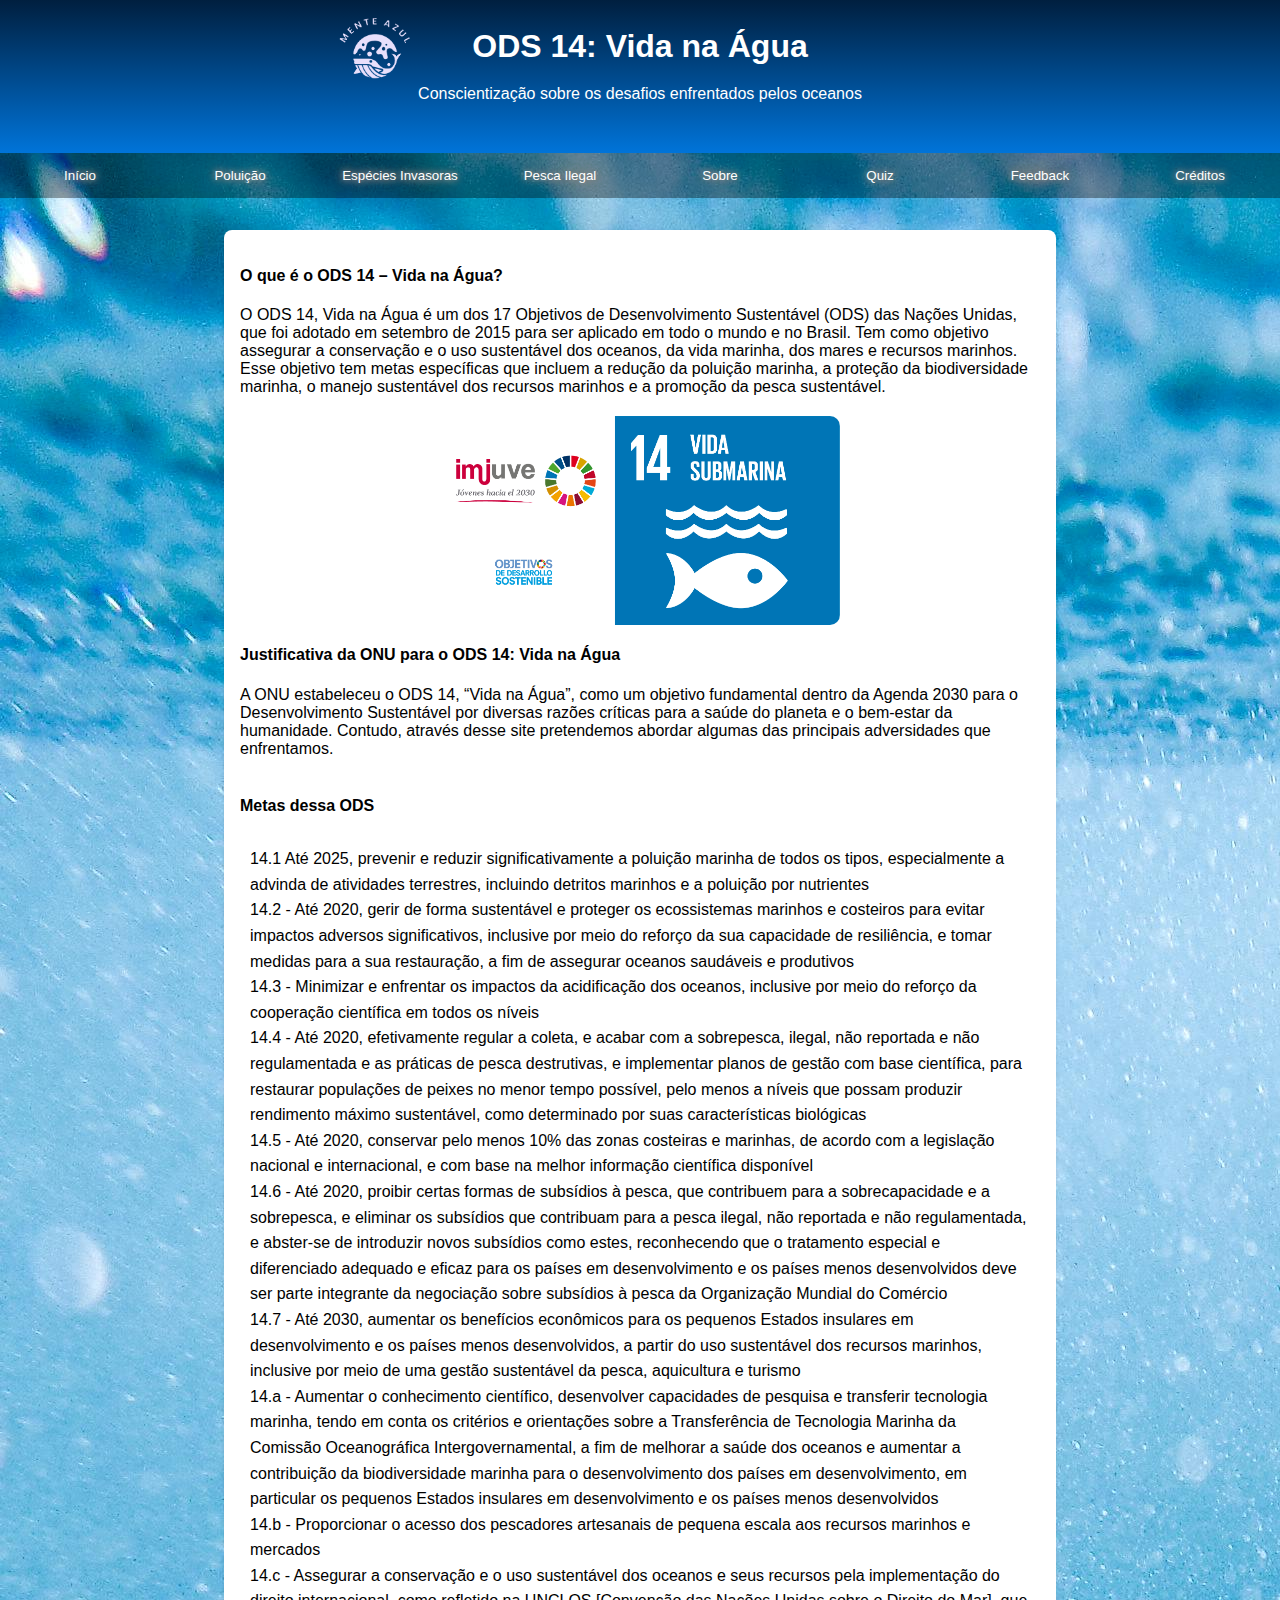
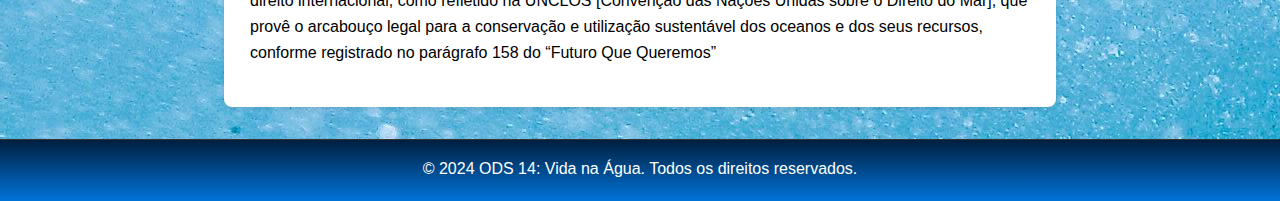
<file: Index/Index.html>
<!DOCTYPE html>
<html lang="pt-br">
<head>
    <meta charset="UTF-8">
    <meta name="viewport" content="width=device-width, initial-scale=1.0">
    <title>ODS 14: Vida na Água</title>
    <link rel="stylesheet" href="Visual.css">
</head>
<body>

<header>
    <img class="img-logo" src="baleia.png" alt="logo">
    <h1>ODS 14: Vida na Água</h1>
    <p>Conscientização sobre os desafios enfrentados pelos oceanos</p>
</header>

<nav class = "navi nav a:hover">
    <button class="buttonnav buttonnav:hover buttonnav a"><a href="Index.html"> Início</a></button>
    <button class="buttonnav buttonnav:hover buttonnav a"><a href="polui.html">Poluição</a></button>
    <button class="buttonnav buttonnav:hover buttonnav a"><a href="especies.html">Espécies Invasoras</a></button>
    <button class="buttonnav buttonnav:hover buttonnav a"><a href="pesca.html">Pesca Ilegal</a></button>
    <button class="buttonnav buttonnav:hover buttonnav a"><a href="sobre.html">Sobre</a></button>
    <button class="buttonnav buttonnav:hover buttonnav a"><a href="quiz.html">Quiz</a></button>
    <button class="buttonnav buttonnav:hover buttonnav a"><a href="crud.html">Feedback</a></button>
    <button class="buttonnav buttonnav:hover buttonnav a"><a href="Créditos.html">Créditos</a></button>

</nav>
<main> 
<div>

<section id="Index">
    <h4 class ="título">O que é o ODS 14 – Vida na Água?</h4>
    O ODS 14, Vida na Água é um dos 17 Objetivos de Desenvolvimento Sustentável (ODS) das Nações Unidas, que foi adotado em setembro de 2015 para ser aplicado em todo o mundo e no Brasil. Tem como objetivo assegurar a conservação e o uso sustentável dos oceanos, da vida marinha, dos mares e recursos marinhos. Esse objetivo tem metas específicas que incluem a redução da poluição marinha, a proteção da biodiversidade marinha, o manejo sustentável dos recursos marinhos e a promoção da pesca sustentável.
    <img src="ODS-14-vida-marinha-1.jpg" alt="ODS">

    
    <h4 class = "título">    Justificativa da ONU para o ODS 14: Vida na Água </h4>  
    A ONU estabeleceu o ODS 14, “Vida na Água”, como um objetivo fundamental dentro da Agenda 2030 para o Desenvolvimento Sustentável por diversas razões críticas para a saúde do planeta e o bem-estar da humanidade. Contudo, através desse site pretendemos abordar algumas das principais adversidades que enfrentamos.<br/>
    <br/>
        
    <h4  class ="título"> Metas dessa ODS </h4>
   <p style="text-align: left; padding: 10px;"> 
14.1 Até 2025, prevenir e reduzir significativamente a poluição marinha de todos os tipos, especialmente a advinda de atividades terrestres, incluindo detritos marinhos e a poluição por nutrientes<br/>

14.2 - Até 2020, gerir de forma sustentável e proteger os ecossistemas marinhos e costeiros para evitar impactos adversos significativos, inclusive por meio do reforço da sua capacidade de resiliência, e tomar medidas para a sua restauração, a fim de assegurar oceanos saudáveis e produtivos<br/>

14.3 - Minimizar e enfrentar os impactos da acidificação dos oceanos, inclusive por meio do reforço da cooperação científica em todos os níveis<br/>

14.4 - Até 2020, efetivamente regular a coleta, e acabar com a sobrepesca, ilegal, não reportada e não regulamentada e as práticas de pesca destrutivas, e implementar planos de gestão com base científica, para restaurar populações de peixes no menor tempo possível, pelo menos a níveis que possam produzir rendimento máximo sustentável, como determinado por suas características biológicas<br/>

14.5 - Até 2020, conservar pelo menos 10% das zonas costeiras e marinhas, de acordo com a legislação nacional e internacional, e com base na melhor informação científica disponível<br/>

14.6 - Até 2020, proibir certas formas de subsídios à pesca, que contribuem para a sobrecapacidade e a sobrepesca, e eliminar os subsídios que contribuam para a pesca ilegal, não reportada e não regulamentada, e abster-se de introduzir novos subsídios como estes, reconhecendo que o tratamento especial e diferenciado adequado e eficaz para os países em desenvolvimento e os países menos desenvolvidos deve ser parte integrante da negociação sobre subsídios à pesca da Organização Mundial do Comércio<br/>

14.7 - Até 2030, aumentar os benefícios econômicos para os pequenos Estados insulares em desenvolvimento e os países menos desenvolvidos, a partir do uso sustentável dos recursos marinhos, inclusive por meio de uma gestão sustentável da pesca, aquicultura e turismo<br/>

14.a - Aumentar o conhecimento científico, desenvolver capacidades de pesquisa e transferir tecnologia marinha, tendo em conta os critérios e orientações sobre a Transferência de Tecnologia Marinha da Comissão Oceanográfica Intergovernamental, a fim de melhorar a saúde dos oceanos e aumentar a contribuição da biodiversidade marinha para o desenvolvimento dos países em desenvolvimento, em particular os pequenos Estados insulares em desenvolvimento e os países menos desenvolvidos<br/>

14.b - Proporcionar o acesso dos pescadores artesanais de pequena escala aos recursos marinhos e mercados<br/>

14.c - Assegurar a conservação e o uso sustentável dos oceanos e seus recursos pela implementação do direito internacional, como refletido na UNCLOS [Convenção das Nações Unidas sobre o Direito do Mar], que provê o arcabouço legal para a conservação e utilização sustentável dos oceanos e dos seus recursos, conforme registrado no parágrafo 158 do “Futuro Que Queremos”<br/>
   </p>
</section>
</body>
</div>
</main> 

<footer class = "footersh">
    <p>&copy; 2024 ODS 14: Vida na Água. Todos os direitos reservados.</p>
</footer>


</html>
</file>
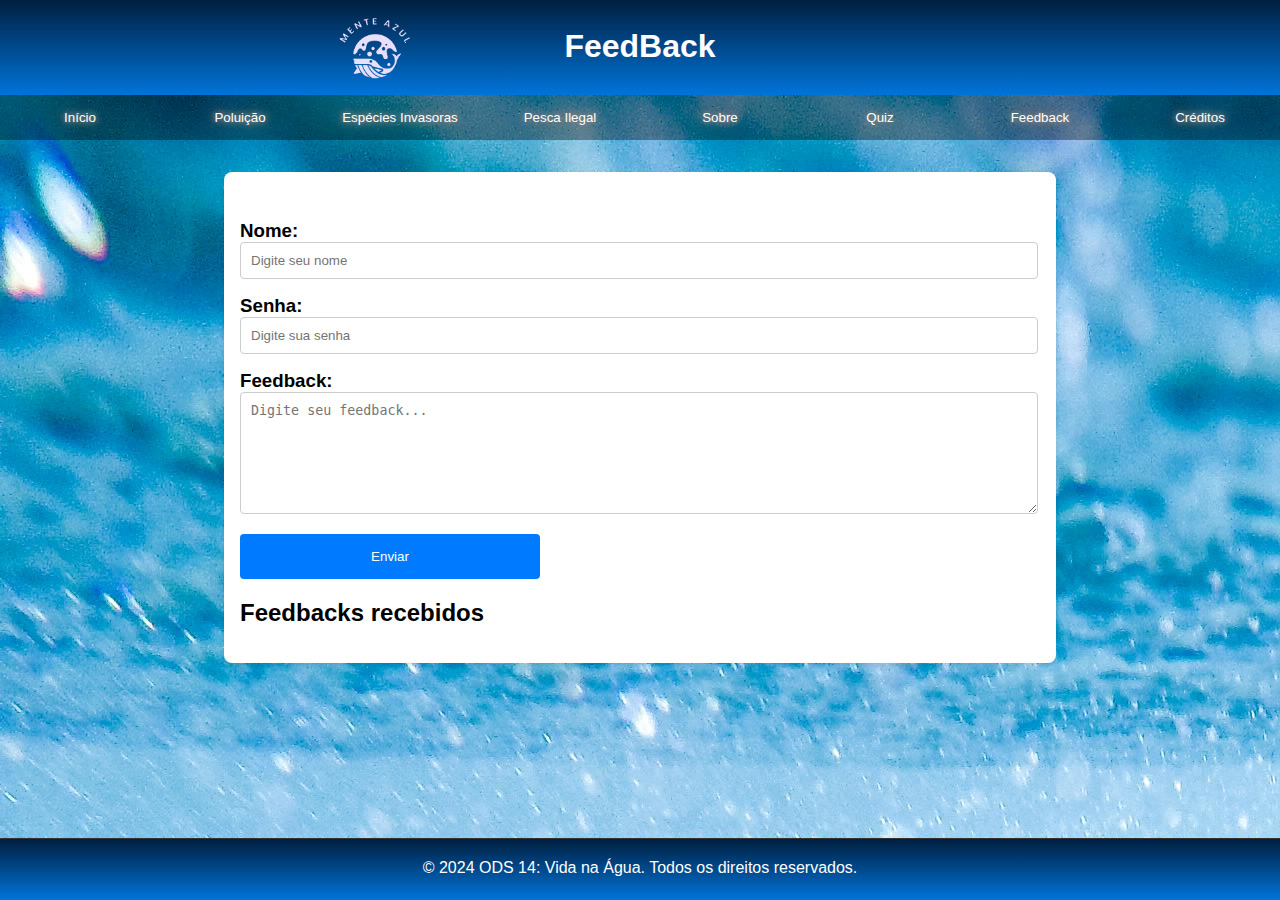
<file: Index/crud.html>
<!DOCTYPE html>
<html lang="pt-br">
<head>
    <meta charset="UTF-8">
    <meta name="viewport" content="width=device-width, initial-scale=1.0">
    <title>Feedback CRUD</title>
    <link rel="stylesheet" type="text/css" href="Visual.css">
</head>


<body>
    <header>
        <img class="img-logo" src="baleia.png" alt="logo">
        <h1>FeedBack</h1>
    </header>
    <nav  class = "navi nav a:hover">
        <button class="buttonnav buttonnav:hover buttonnav a"><a href="Index.html"> Início</a></button>
        <button class="buttonnav buttonnav:hover buttonnav a"><a href="polui.html">Poluição</a></button>
        <button class="buttonnav buttonnav:hover buttonnav a"><a href="especies.html">Espécies Invasoras</a></button>
        <button class="buttonnav buttonnav:hover buttonnav a"><a href="pesca.html">Pesca Ilegal</a></button>
        <button class="buttonnav buttonnav:hover buttonnav a"><a href="sobre.html">Sobre</a></button>
        <button class="buttonnav buttonnav:hover buttonnav a"><a href="quiz.html">Quiz</a></button>
        <button class="buttonnav buttonnav:hover buttonnav a"><a href="crud.html">Feedback</a></button>
        <button class="buttonnav buttonnav:hover buttonnav a"><a href="Créditos.html">Créditos</a></button>

    </nav>
    <main>
        <div class="feedback-container feedback-form">
            <h3>Nome:</h3>
            <input type="text" id="author-input" class="feedback-password-name" placeholder="Digite seu nome" />
            <h3>Senha:</h3>
            <input type="password" id="password-input" class="feedback-password-name" placeholder="Digite sua senha" />
            <h3>Feedback:</h3>
            <textarea name="feedback-input" id="feedback-input" class="feedback-input" placeholder="Digite seu feedback..."></textarea>
        <button onclick="addFeedback()" class="feedback-button">Enviar</button>
        </div>
        <h2>Feedbacks recebidos</h2>
        <ul id="feedback-list" class="feedback-list"></ul>
        
    <ul id="feedback-list" class="feedback-list"></ul>
    </main>
    <script src="JavaScript\crud.js"></script>
</body>
<footer class = "footer"><p>&copy; 2024 ODS 14: Vida na Água. Todos os direitos reservados.</p></footer>
</html>
</file>
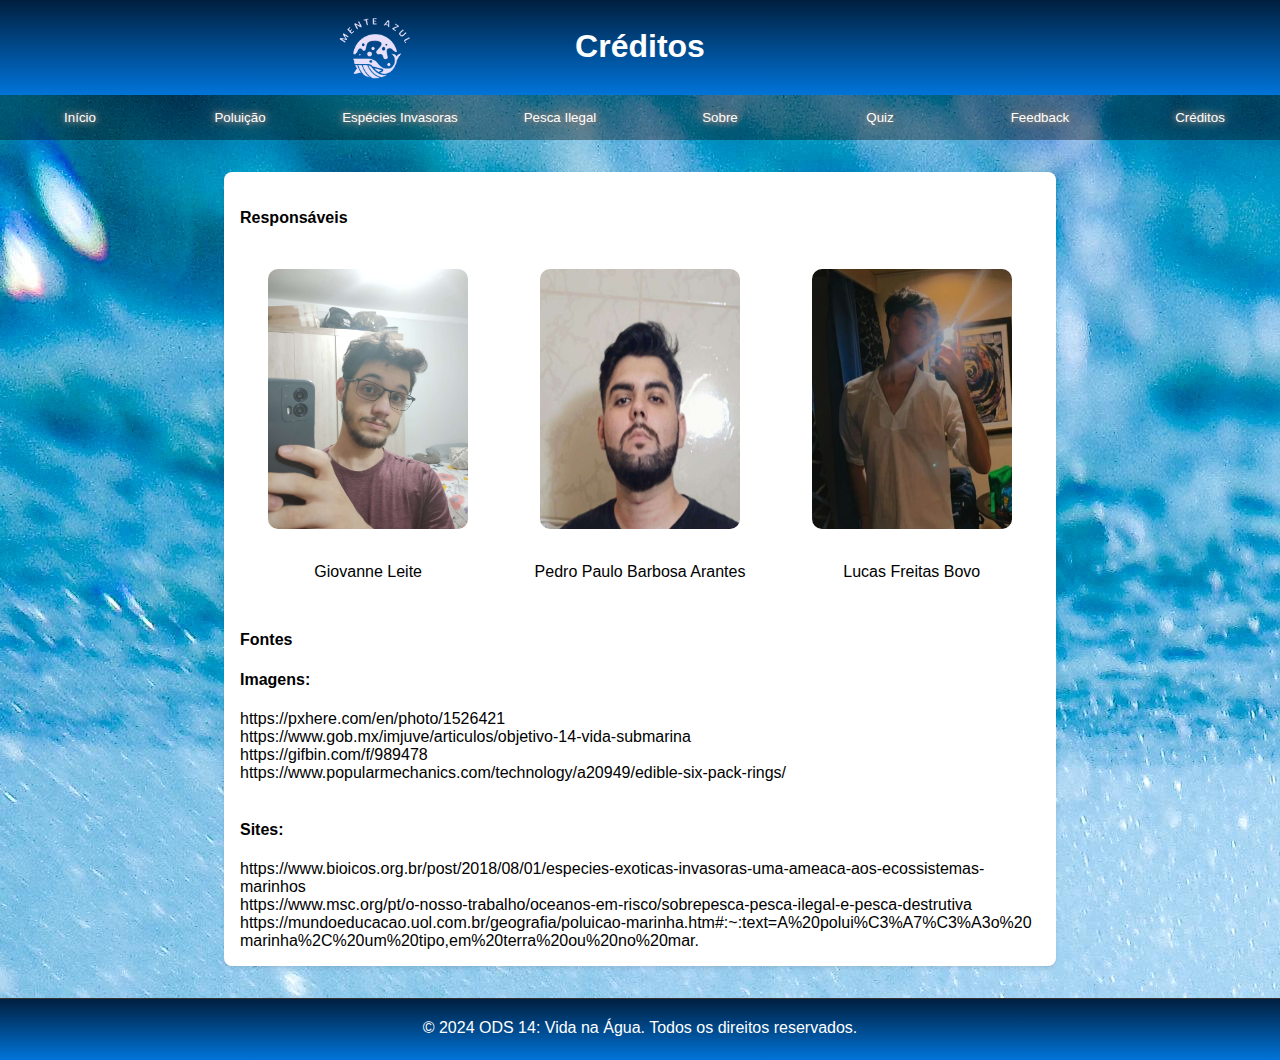
<file: Index/Créditos.html>
<!DOCTYPE html>
<html lang="pt-br">
<head>
    <meta charset="UTF-8">
    <meta name="viewport" content="width=device-width, initial-scale=1.0">
    <link rel="stylesheet" href="Visual.css">
    <title>Créditos</title>
</head>
<body>
    <header>
        <img class="img-logo" src="baleia.png" alt="logo">
        <h1>Créditos</h1>
    </header>

    <nav class = "navi nav a:hover">
        <button class="buttonnav buttonnav:hover buttonnav a"><a href="Index.html"> Início</a></button>
        <button class="buttonnav buttonnav:hover buttonnav a"><a href="polui.html">Poluição</a></button>
        <button class="buttonnav buttonnav:hover buttonnav a"><a href="especies.html">Espécies Invasoras</a></button>
        <button class="buttonnav buttonnav:hover buttonnav a"><a href="pesca.html">Pesca Ilegal</a></button>
        <button class="buttonnav buttonnav:hover buttonnav a"><a href="sobre.html">Sobre</a></button>
        <button class="buttonnav buttonnav:hover buttonnav a"><a href="quiz.html">Quiz</a></button>
        <button class="buttonnav buttonnav:hover buttonnav a"><a href="crud.html">Feedback</a></button>
        <button class="buttonnav buttonnav:hover buttonnav a"><a href="Créditos.html">Créditos</a></button>

    </nav>
<main>
<div>
    <section>
    <h4 class ="título">Responsáveis</h4>
   <ul class = "listah">
   <li><img src="g.jpg" class="imgp">
    
    <p class="texto">Giovanne Leite</p>
   </li>

   <li><img src="p.jpg" class="imgp">
   
   <p class="texto">Pedro Paulo Barbosa Arantes</p></li>

   <li><img src="l.png" class="imgp">
   
   <p class="texto">Lucas Freitas Bovo</p></li>
    </ul> 

    <h4 class ="título">Fontes</h4>

        <h4>Imagens:</h4>       
        https://pxhere.com/en/photo/1526421  <br/>
        https://www.gob.mx/imjuve/articulos/objetivo-14-vida-submarina  <br/>
        https://gifbin.com/f/989478<br/>
        https://www.popularmechanics.com/technology/a20949/edible-six-pack-rings/<br/>
        
        <br/>
        
        <h4>Sites:</h4>       
        https://www.bioicos.org.br/post/2018/08/01/especies-exoticas-invasoras-uma-ameaca-aos-ecossistemas-marinhos<br/>
        https://www.msc.org/pt/o-nosso-trabalho/oceanos-em-risco/sobrepesca-pesca-ilegal-e-pesca-destrutiva<br/>
        https://mundoeducacao.uol.com.br/geografia/poluicao-marinha.htm#:~:text=A%20polui%C3%A7%C3%A3o%20<br/>marinha%2C%20um%20tipo,em%20terra%20ou%20no%20mar.



 





</section>
</div>
</main>
    
    
</body>
<footer class = "footersh" ><p>&copy; 2024 ODS 14: Vida na Água. Todos os direitos reservados.</p></footer>
    </html>
</file>
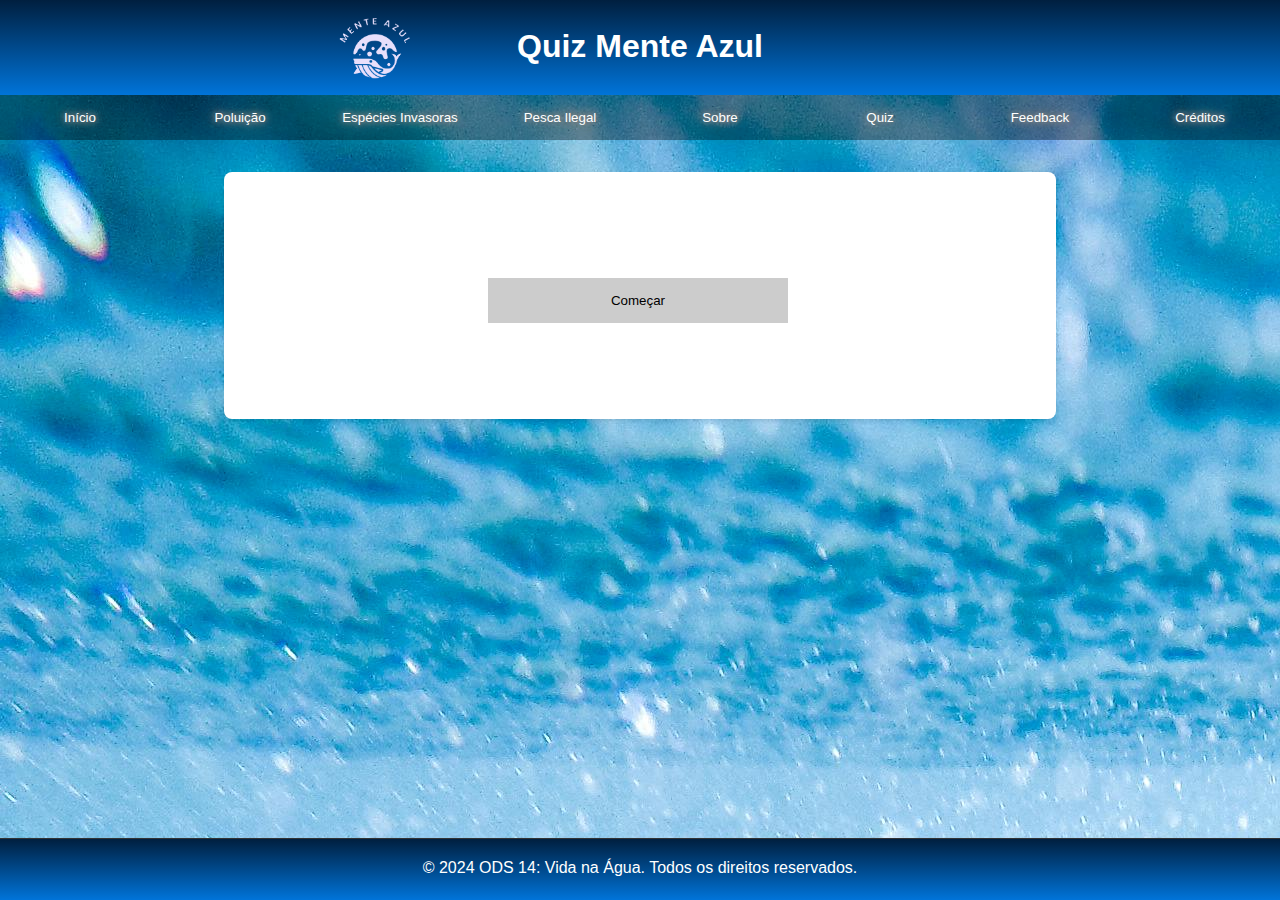
<file: Index/quiz.html>
<!DOCTYPE HTML>
<html lang="pt-br">
<head>
  <meta charset="UTF-8">
  <meta http-equiv="X-UA-Compatible" content="IE=edge">
  <meta name="viewport" content="width=device-width, initial-scale=1.0">
  <title>Quiz</title>

  <link rel="stylesheet" href="Visual.css">

</head>
<body>
    <header>
      <img class="img-logo" src="baleia.png" alt="logo">
        <h1>Quiz Mente Azul</h1>
    </header>
    <nav  class = "navi nav a:hover">
        <button class="buttonnav buttonnav:hover buttonnav a"><a href="Index.html"> Início</a></button>
        <button class="buttonnav buttonnav:hover buttonnav a"><a href="polui.html">Poluição</a></button>
        <button class="buttonnav buttonnav:hover buttonnav a"><a href="especies.html">Espécies Invasoras</a></button>
        <button class="buttonnav buttonnav:hover buttonnav a"><a href="pesca.html">Pesca Ilegal</a></button>
        <button class="buttonnav buttonnav:hover buttonnav a"><a href="sobre.html">Sobre</a></button>
        <button class="buttonnav buttonnav:hover buttonnav a"><a href="quiz.html">Quiz</a></button>
        <button class="buttonnav buttonnav:hover buttonnav a"><a href="crud.html">Feedback</a></button>
        <button class="buttonnav buttonnav:hover buttonnav a"><a href="Créditos.html">Créditos</a></button>

    </nav>

  <main>
    <div class="content">
      <span class="spnQtd"></span>
      <span class="question"></span>
      <div class="answers"></div>
    </div>

    <div class="finish">
        <span></span>
      <button>Começar</button>
    </div>
  </main>

  <script src="JavaScript\js.js"></script>
</body>
<footer class = "footer"><p>&copy; 2024 ODS 14: Vida na Água. Todos os direitos reservados.</p></footer>
</html>
</file>
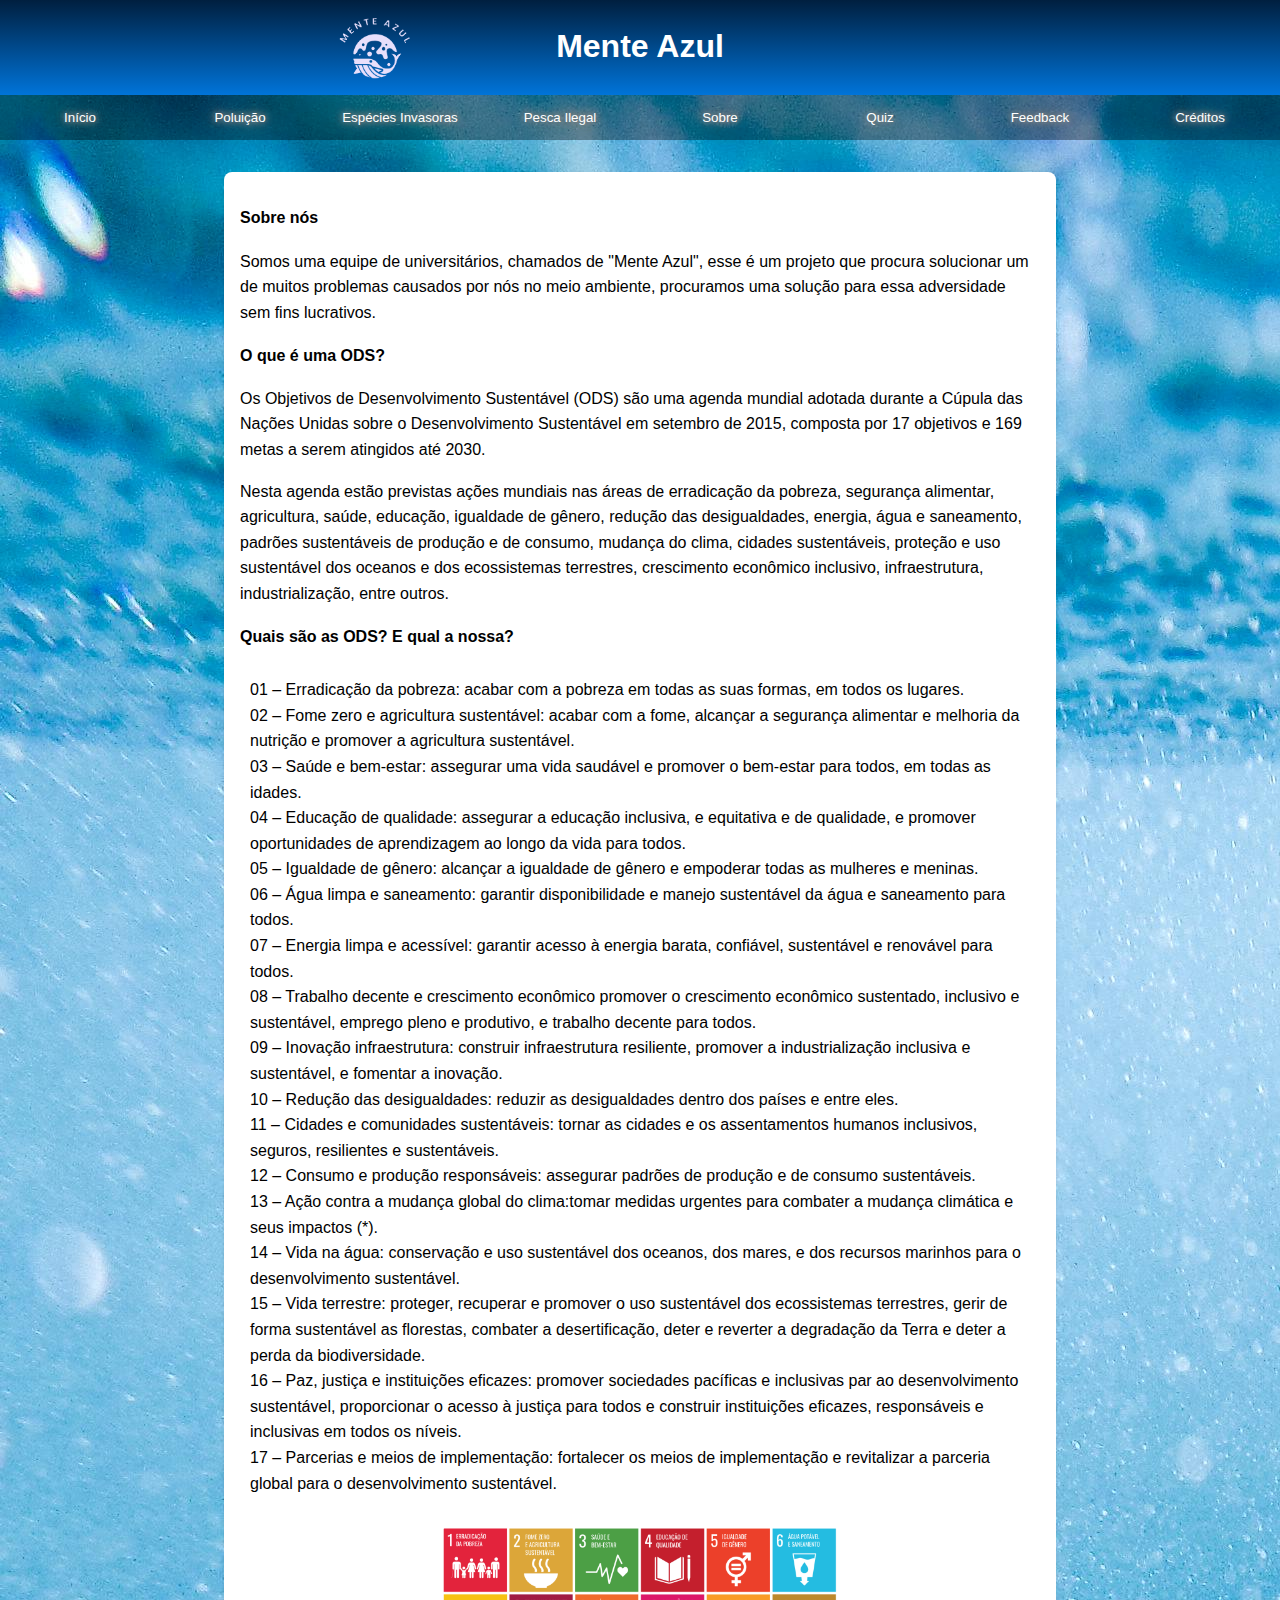
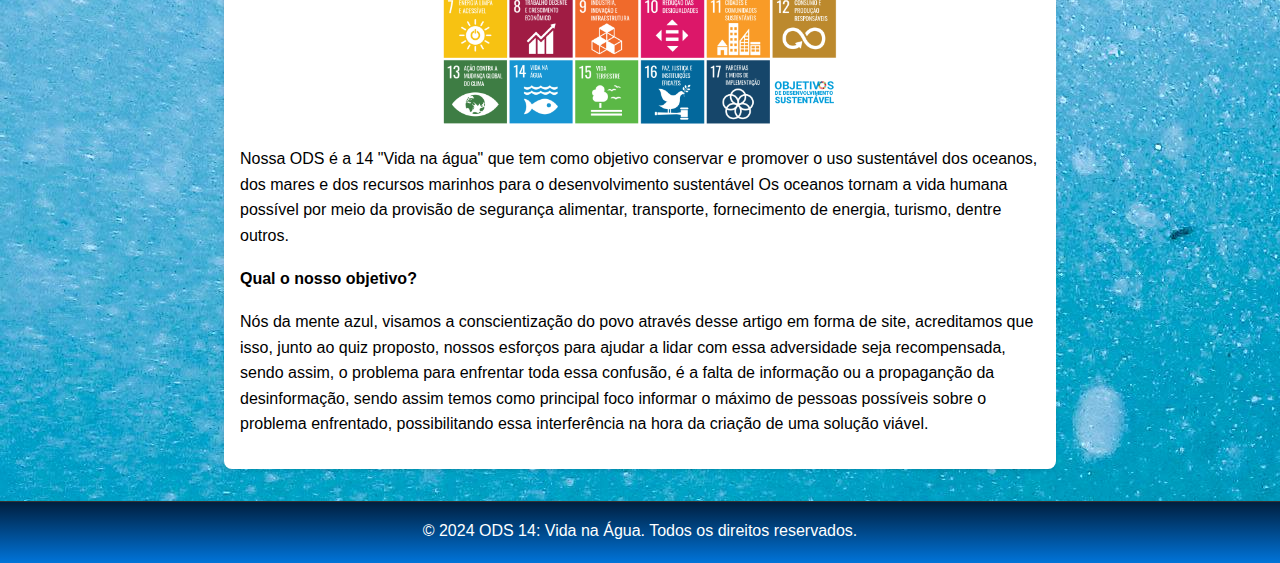
<file: Index/sobre.html>
<!DOCTYPE html>
<html lang="pt-br">
<head>
    <meta charset="UTF-8">
    <meta name="viewport" content="width=device-width, initial-scale=1.0">
    <link rel="stylesheet" href="Visual.css">
    <title>Mente Azul</title>
</head>
<body>
    <header>
        <img class="img-logo" src="baleia.png" alt="logo">
        <h1>Mente Azul</h1>
    </header>
    <nav  class = "navi nav a:hover">
        <button class="buttonnav buttonnav:hover buttonnav a"><a href="Index.html"> Início</a></button>
        <button class="buttonnav buttonnav:hover buttonnav a"><a href="polui.html">Poluição</a></button>
        <button class="buttonnav buttonnav:hover buttonnav a"><a href="especies.html">Espécies Invasoras</a></button>
        <button class="buttonnav buttonnav:hover buttonnav a"><a href="pesca.html">Pesca Ilegal</a></button>
        <button class="buttonnav buttonnav:hover buttonnav a"><a href="sobre.html">Sobre</a></button>
        <button class="buttonnav buttonnav:hover buttonnav a"><a href="quiz.html">Quiz</a></button>
        <button class="buttonnav buttonnav:hover buttonnav a"><a href="crud.html">Feedback</a></button>
        <button class="buttonnav buttonnav:hover buttonnav a"><a href="Créditos.html">Créditos</a></button>

    </nav>
    <main>
    <div>
<section>

    <h4 class ="título">Sobre nós</h4>
    <p classe="texto">Somos uma equipe de universitários, chamados de "Mente Azul", esse é um projeto que procura solucionar um de muitos problemas causados por nós no meio ambiente, procuramos uma solução para essa adversidade sem fins lucrativos.
    </p>
    <h4 class ="título">O que é uma ODS?</h4>
    
    <p classe="texto">Os Objetivos de Desenvolvimento Sustentável (ODS) são uma agenda mundial adotada durante a Cúpula das Nações Unidas sobre o Desenvolvimento Sustentável em setembro de 2015, composta por 17 objetivos e 169 metas a serem atingidos até 2030.
    </p>
    <p classe="texto">Nesta agenda estão previstas ações mundiais nas áreas de erradicação da pobreza, segurança alimentar, agricultura, saúde, educação, igualdade de gênero, redução das desigualdades, energia, água e saneamento, padrões sustentáveis de produção e de consumo, mudança do clima, cidades sustentáveis, proteção e uso sustentável dos oceanos e dos ecossistemas terrestres, crescimento econômico inclusivo, infraestrutura, industrialização, entre outros.
    </p>    
    <h4 class ="título">Quais são as ODS? E qual a nossa?</h4>

    <p style="text-align: left; padding: 10px;"> 01 – Erradicação da pobreza: acabar com a pobreza em todas as suas formas, em todos os lugares.<br/>
     02 – Fome zero e agricultura sustentável: acabar com a fome, alcançar a segurança alimentar e melhoria da nutrição e promover a agricultura sustentável.<br/>
     03 – Saúde e bem-estar: assegurar uma vida saudável e promover o bem-estar para todos, em todas as idades.<br/>
     04 – Educação de qualidade: assegurar a educação inclusiva, e equitativa e de qualidade, e promover oportunidades de aprendizagem ao longo da vida para todos.<br/>
     05 – Igualdade de gênero: alcançar a igualdade de gênero e empoderar todas as mulheres e meninas.<br/>
     06 – Água limpa e saneamento: garantir disponibilidade e manejo sustentável da água e saneamento para todos.<br/>
     07 – Energia limpa e acessível: garantir acesso à energia barata, confiável, sustentável e renovável para todos.<br/>
     08 – Trabalho decente e crescimento econômico promover o crescimento econômico sustentado, inclusivo e sustentável, emprego pleno e produtivo, e trabalho decente para todos.<br/>
     09 – Inovação infraestrutura: construir infraestrutura resiliente, promover a industrialização inclusiva e sustentável, e fomentar a inovação.<br/>
     10 – Redução das desigualdades: reduzir as desigualdades dentro dos países e entre eles.<br/>
     11 – Cidades e comunidades sustentáveis: tornar as cidades e os assentamentos humanos inclusivos, seguros, resilientes e sustentáveis.<br/>
     12 – Consumo e produção responsáveis: assegurar padrões de produção e de consumo sustentáveis.<br/>
     13 – Ação contra a mudança global do clima:tomar medidas urgentes para combater a mudança climática e seus impactos (*).<br/>
     14 – Vida na água: conservação e uso sustentável dos oceanos, dos mares, e dos recursos marinhos para o desenvolvimento sustentável.<br/>
     15 – Vida terrestre: proteger, recuperar e promover o uso sustentável dos ecossistemas terrestres, gerir de forma sustentável as florestas, combater a desertificação, deter e reverter a degradação da Terra e deter a perda da biodiversidade.<br/>
     16 – Paz, justiça e instituições eficazes: promover sociedades pacíficas e inclusivas par ao desenvolvimento sustentável, proporcionar o acesso à justiça para todos e construir instituições eficazes, responsáveis e inclusivas em todos os níveis.<br/>
     17 – Parcerias e meios de implementação: fortalecer os meios de implementação e revitalizar a parceria global para o desenvolvimento sustentável.</p>
    <img src="AS ODS.jpg" style="width:50%;height:auto;">

    <p classe="texto">Nossa ODS é a 14 "Vida na água" que tem como objetivo conservar e promover o uso sustentável dos oceanos, dos mares e dos recursos marinhos para o desenvolvimento sustentável Os oceanos tornam a vida humana possível por meio da provisão de segurança alimentar, transporte, fornecimento de energia, turismo, dentre outros.
    </p>
    <h4 class ="título">Qual o nosso objetivo?</h4>
    <p classe="texto">   Nós da mente azul, visamos a conscientização do povo através desse artigo em forma de site, acreditamos que isso, junto ao quiz proposto, nossos esforços para ajudar a lidar com essa adversidade seja recompensada, sendo assim, o problema para enfrentar toda essa confusão, é a falta de informação ou a propaganção da desinformação, sendo assim temos como principal foco informar o máximo de pessoas possíveis sobre o problema enfrentado, possibilitando essa interferência na hora da criação de uma solução viável.<br/>
    </p>
</section>
</div>
</main>
<footer class = "footersh">
    <p>&copy; 2024 ODS 14: Vida na Água. Todos os direitos reservados.</p></footer>
</footer>
</body>
</html>
</file>
<file: Index/Visual.css>
body {
  font-family: sans-serif;
  margin: 0;
  padding: 0;
  background-color: #f4f4f4;
  background-image: url(marmar.jpeg);
}

header {
  text-align: center;
  padding-top: 10px;
  padding-bottom: 30px;
  background: linear-gradient(to top, #0074D9, #001f3f);
  color: white;
  width: 100%;
  position: auto; 
  bottom: 0;
}

.header {
  text-align: center;
  padding-top: 10px;
  padding-bottom: 4px;
  background: linear-gradient(to top, #0074D9, #001f3f);
  color: white;
  width: 100%;
  position: auto; 
  bottom: 0;
}

header h1 {
  margin: 0;
}

nav {
  display: flex;
  justify-content: space-around;
  padding: 1rem 0;
}

nav a {
  color: #fff;
  text-decoration: none;
}

main {
  max-width: 800px;
  margin: 2rem auto;
  padding: 1rem;
  background-color: #fff;
  border-radius: 8px;
  box-shadow: 0 2px 4px rgba(0, 0, 0, 0.1);
  z-index: -1;
  top: 0;
}

h2 {
  margin-top: 10px;
}

.p{
margin-bottom: 0px;
margin-top: 0px;
}

p {
  line-height: 1.6;
  margin-bottom: 1rem;
}

.feedback-container {
  margin-top: 2rem;
}

.feedback-button {
  background-color: #007bff;
  color: #fff;
  padding: 10px 20px;
  border: none;
  border-radius: 4px;
  cursor: pointer;
}

.feedback-list {
  list-style: none;
  padding: 0;
}

.feedback-item {
  background-color: #f9f9f9;
  padding: 1rem;
  margin-bottom: 1rem;
  border-radius: 4px;
}

.feedback-actions {
  display: flex;
  justify-content: flex-end;
}

.feedback-actions button {
  background-color: #fff;
  color: #007bff;
  padding: 5px 10px;
  border: none;
  border-radius: 4px;
  margin-left: 5px;
  cursor: pointer;
}

.navi{
  background-color: rgba(0, 0, 0, 0.2);
  margin-inline: 0px;
  padding: 0px;
}

.nav a:hover{
  background-color: black;
}

.nav a{
  color: white;
  text-decoration: none;
  border-radius: 5px;
  transition: background 0.4s;
  text-shadow: 0px 0px 5px #868686, 0px 0px 10px #818181, 0px 0px 10px #868686,0px 0px 20px #868686;
}

.buttonnav{
  background-color: rgba(0, 0, 0, 0.2);
  height: 45px;
  width: 300px;
  border-style: none;
}

.buttonnav:hover{
  background-color: black;
}

.buttonnav a{
  color: white;
  text-decoration: none;
  border-radius: 5px;
  transition: background 0.4s;
  text-shadow: 0px 0px 5px #868686, 0px 0px 10px #818181, 0px 0px 10px #868686,0px 0px 20px #868686;
}

h3{
  margin: 0%;
}

.footer {
  text-align: center;
  padding-bottom: 3px;
  background: linear-gradient(to top, #0074D9, #001f3f);
  color: white;
  width: 100%;
  position: fixed; 
  bottom: 0;
  border-top: 1px solid #333;
  left: 0;
}

section img {
  display: block;
  margin: 20px auto;
  border-radius: 10px;
  width:50%;
  height:auto;
}

.tÃ­tulo{

  font-size: 26px;
  margin-bottom: 20px;
  color: #000000;
  text-align: center;

}

.texto{

  text-align: center; 
  padding: 10px;

}


.textoim{
  
  text-align: left;
  padding: 10px;

}

.feedback-container {
  margin-top: 2rem;
}

.feedback-form {
  margin-bottom: 20px;
}

.feedback-password-name {
  width: 97%;
  padding: 10px;
  border: 1px solid #ccc;
  border-radius: 4px;
  margin-bottom: 1rem;
}

.feedback-input {
  width: 97%;
  height: 100px;
  padding: 10px;
  border: 1px solid #ccc;
  border-radius: 4px;
  margin-bottom: 1rem;
}

.feedback-button {
  background-color: #007bff;
  color: #fff;
  padding: 10px 20px;
  border: none;
  border-radius: 4px;
  cursor: pointer;
}

.feedback-list {
  list-style: none;
  padding: 0;
}


.listah{
  list-style: none;
  padding: 0;
  display: flex;
  justify-content: space-around;
}

.imgp{
  height: 260px;
  width: 200px;

}

.feedback-item {
  background-color: #f9f9f9;
  padding: 1rem;
  margin-bottom: 1rem;
  border-radius: 4px;
}

.feedback-actions {
  display: flex;
  justify-content: flex-end;
}

.feedback-actions button {
  background-color: #fff;
  color: #007bff;
  padding: 5px 10px;
  border: none;
  border-radius: 4px;
  margin-left: 5px;
  cursor: pointer;
}

button{
  background-color: rgba(0, 0, 0, 0.2);
  height: 45px;
  width: 300px;
  border-style: none;
  color: black;
}

.main {
  background-size: cover; 
  background-position: center;
  padding: 30px; 
  border-radius: 10px;
  width: 100%;
  max-width: 450px; 
  min-height: 300px; 
  display: flex;
  align-items: center;
  justify-content: center;
  background-color: rgba(0, 0, 0, 0.2);
  color: white;
}

.spnQtd {
  text-align: end;
  
}

.finish button {
  text-align: center;
  margin-left: 31%;
  margin-right: 10px;
  margin-bottom: 10%;

}

.answers {
  display: flex;
  flex-direction: column;
  gap: 15px; 
  color: black;
  padding-bottom: 50px;
  border-radius: 10px;
  margin-left: 30%;
  margin-right: 50%;

}

.content {
  display: flex;
  flex-direction: column;
  width: 100%;
  gap: 20px;
  color: black;
  text-align: center;
  font-size: 40px;

}

.footersh{
text-align: center;
padding-bottom: 3px;
background: linear-gradient(to top, #0074D9, #001f3f);
color: white;
width: 100%;
position:relative; 
bottom: 0;
border-top: 1px solid #333;
left: 0;
}

.img-logo {
width: 120px;
height: auto;
margin-right: 530px;
margin-top: -200px;
margin-bottom: -75px;
}

@media (max-width: 768px) {
nav {
    flex-direction: column;
    align-items: center;
}

main {
    margin: 1rem;
    padding: 0.5rem;
}

section img {
    width: 80%;
}

.img-logo {
    margin: 0 auto;
}

.listah {
    flex-direction: column;
    align-items: center;
}

.imgp {
    height: auto;
    width: 100%;
}

.answers, .content {
    margin: 0 auto;
    width: 90%;
}

.finish button {
    margin: 0 auto;
}

.footer{
  position: static;
}

.feedback-input {
  width: 93%;
  height: 100px;
  padding: 10px;
  border: 1px solid #ccc;
  border-radius: 4px;
  margin-bottom: 1rem;
}

.feedback-password-name {
  width: 93%;
  padding: 10px;
  border: 1px solid #ccc;
  border-radius: 4px;
  margin-bottom: 1rem;
}
}
</file>
